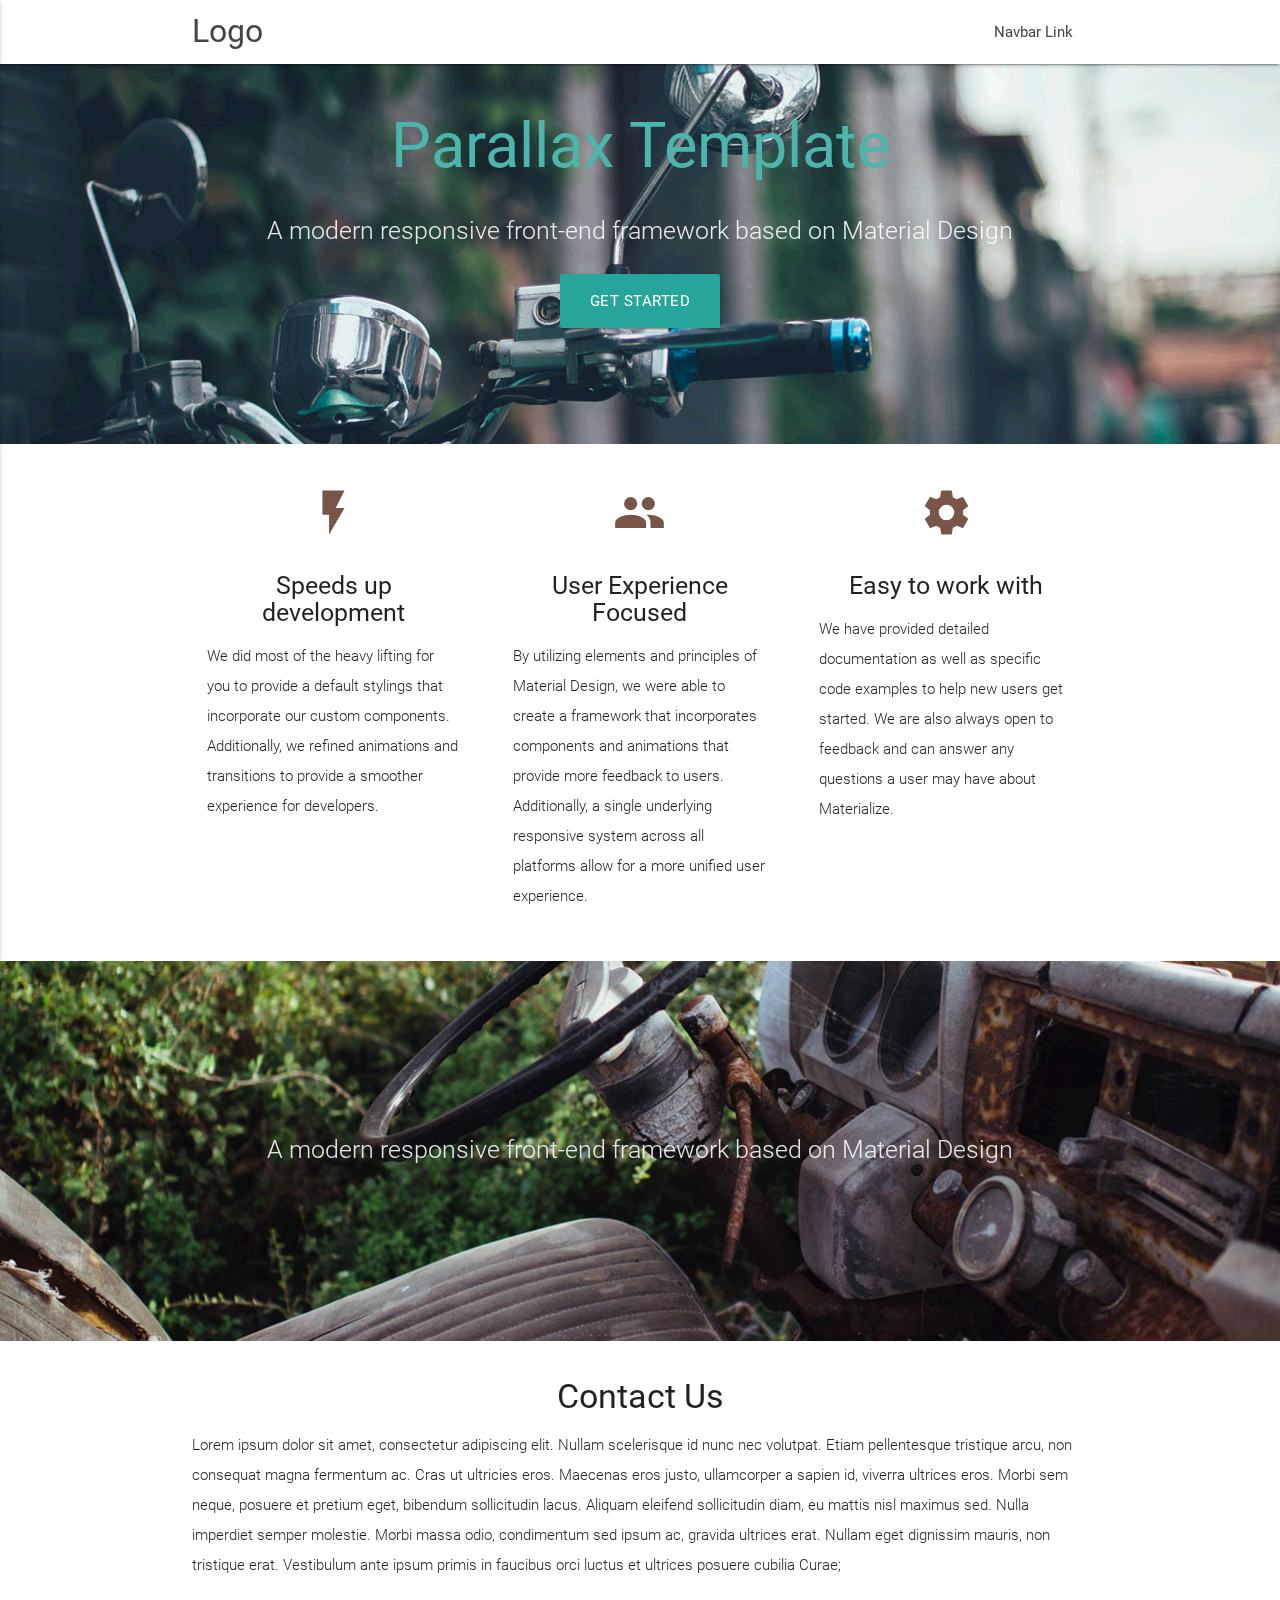
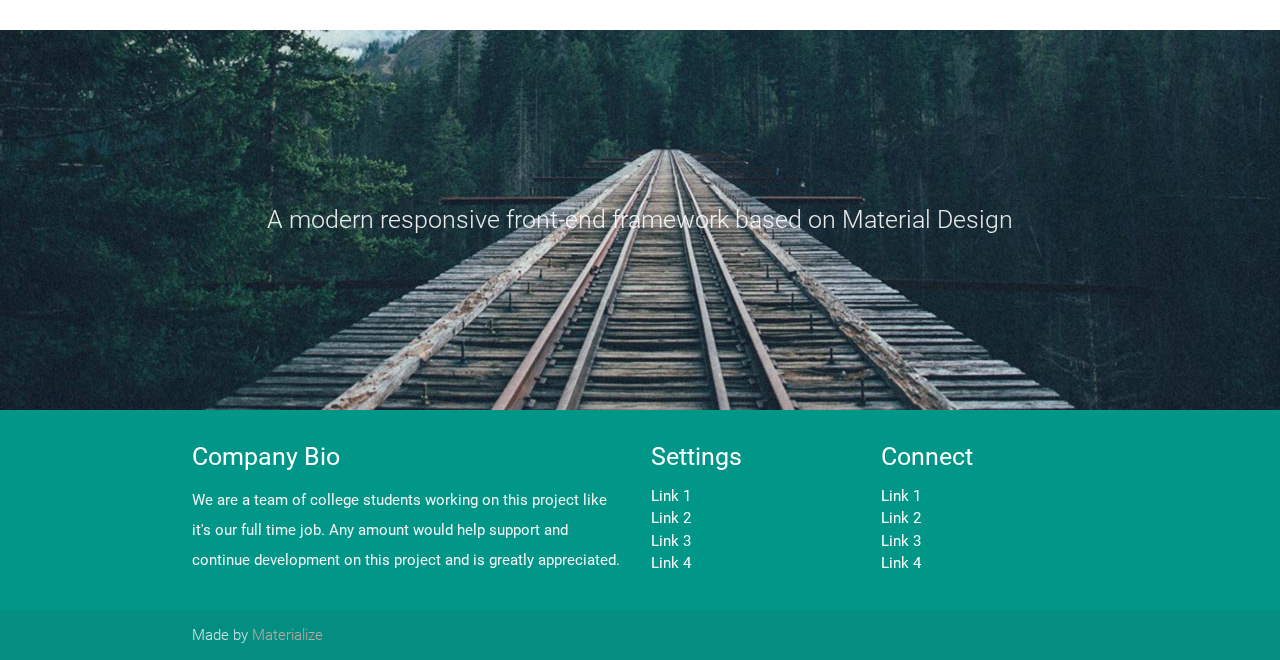
<file: majid.html>
<!DOCTYPE html>
<html lang="en">
<head>
  <meta http-equiv="Content-Type" content="text/html; charset=UTF-8"/>
  <meta name="viewport" content="width=device-width, initial-scale=1, maximum-scale=1.0, user-scalable=no"/>
  <title>Parallax Template - Materialize</title>

  <!-- CSS  -->
  <link href="https://fonts.googleapis.com/icon?family=Material+Icons" rel="stylesheet">
  <link href="css/materialize.css" type="text/css" rel="stylesheet" media="screen,projection"/>
  <link href="css/style.css" type="text/css" rel="stylesheet" media="screen,projection"/>
</head>
<body>
  <nav class="white" role="navigation">
    <div class="nav-wrapper container">
      <a id="logo-container" href="#" class="brand-logo">Logo</a>
      <ul class="right hide-on-med-and-down">
        <li><a href="#">Navbar Link</a></li>
      </ul>

      <ul id="nav-mobile" class="side-nav">
        <li><a href="#">Navbar Link</a></li>
      </ul>
      <a href="#" data-activates="nav-mobile" class="button-collapse"><i class="material-icons">menu</i></a>
    </div>
  </nav>

  <div id="index-banner" class="parallax-container">
    <div class="section no-pad-bot">
      <div class="container">
        <br><br>
        <h1 class="header center teal-text text-lighten-2">Parallax Template</h1>
        <div class="row center">
          <h5 class="header col s12 light">A modern responsive front-end framework based on Material Design</h5>
        </div>
        <div class="row center">
          <a href="http://materializecss.com/getting-started.html" id="download-button" class="btn-large waves-effect waves-light teal lighten-1">Get Started</a>
        </div>
        <br><br>

      </div>
    </div>
    <div class="parallax"><img src="background1.jpg" alt="Unsplashed background img 1"></div>
  </div>


  <div class="container">
    <div class="section">

      <!--   Icon Section   -->
      <div class="row">
        <div class="col s12 m4">
          <div class="icon-block">
            <h2 class="center brown-text"><i class="material-icons">flash_on</i></h2>
            <h5 class="center">Speeds up development</h5>

            <p class="light">We did most of the heavy lifting for you to provide a default stylings that incorporate our custom components. Additionally, we refined animations and transitions to provide a smoother experience for developers.</p>
          </div>
        </div>

        <div class="col s12 m4">
          <div class="icon-block">
            <h2 class="center brown-text"><i class="material-icons">group</i></h2>
            <h5 class="center">User Experience Focused</h5>

            <p class="light">By utilizing elements and principles of Material Design, we were able to create a framework that incorporates components and animations that provide more feedback to users. Additionally, a single underlying responsive system across all platforms allow for a more unified user experience.</p>
          </div>
        </div>

        <div class="col s12 m4">
          <div class="icon-block">
            <h2 class="center brown-text"><i class="material-icons">settings</i></h2>
            <h5 class="center">Easy to work with</h5>

            <p class="light">We have provided detailed documentation as well as specific code examples to help new users get started. We are also always open to feedback and can answer any questions a user may have about Materialize.</p>
          </div>
        </div>
      </div>

    </div>
  </div>


  <div class="parallax-container valign-wrapper">
    <div class="section no-pad-bot">
      <div class="container">
        <div class="row center">
          <h5 class="header col s12 light">A modern responsive front-end framework based on Material Design</h5>
        </div>
      </div>
    </div>
    <div class="parallax"><img src="background2.jpg" alt="Unsplashed background img 2"></div>
  </div>

  <div class="container">
    <div class="section">

      <div class="row">
        <div class="col s12 center">
          <h3><i class="mdi-content-send brown-text"></i></h3>
          <h4>Contact Us</h4>
          <p class="left-align light">Lorem ipsum dolor sit amet, consectetur adipiscing elit. Nullam scelerisque id nunc nec volutpat. Etiam pellentesque tristique arcu, non consequat magna fermentum ac. Cras ut ultricies eros. Maecenas eros justo, ullamcorper a sapien id, viverra ultrices eros. Morbi sem neque, posuere et pretium eget, bibendum sollicitudin lacus. Aliquam eleifend sollicitudin diam, eu mattis nisl maximus sed. Nulla imperdiet semper molestie. Morbi massa odio, condimentum sed ipsum ac, gravida ultrices erat. Nullam eget dignissim mauris, non tristique erat. Vestibulum ante ipsum primis in faucibus orci luctus et ultrices posuere cubilia Curae;</p>
        </div>
      </div>

    </div>
  </div>


  <div class="parallax-container valign-wrapper">
    <div class="section no-pad-bot">
      <div class="container">
        <div class="row center">
          <h5 class="header col s12 light">A modern responsive front-end framework based on Material Design</h5>
        </div>
      </div>
    </div>
    <div class="parallax"><img src="background3.jpg" alt="Unsplashed background img 3"></div>
  </div>

  <footer class="page-footer teal">
    <div class="container">
      <div class="row">
        <div class="col l6 s12">
          <h5 class="white-text">Company Bio</h5>
          <p class="grey-text text-lighten-4">We are a team of college students working on this project like it's our full time job. Any amount would help support and continue development on this project and is greatly appreciated.</p>


        </div>
        <div class="col l3 s12">
          <h5 class="white-text">Settings</h5>
          <ul>
            <li><a class="white-text" href="#!">Link 1</a></li>
            <li><a class="white-text" href="#!">Link 2</a></li>
            <li><a class="white-text" href="#!">Link 3</a></li>
            <li><a class="white-text" href="#!">Link 4</a></li>
          </ul>
        </div>
        <div class="col l3 s12">
          <h5 class="white-text">Connect</h5>
          <ul>
            <li><a class="white-text" href="#!">Link 1</a></li>
            <li><a class="white-text" href="#!">Link 2</a></li>
            <li><a class="white-text" href="#!">Link 3</a></li>
            <li><a class="white-text" href="#!">Link 4</a></li>
          </ul>
        </div>
      </div>
    </div>
    <div class="footer-copyright">
      <div class="container">
      Made by <a class="brown-text text-lighten-3" href="http://materializecss.com">Materialize</a>
      </div>
    </div>
  </footer>


  <!--  Scripts-->
  <script src="https://code.jquery.com/jquery-2.1.1.min.js"></script>
  <script src="js/materialize.js"></script>
  <script src="js/init.js"></script>

  </body>
</html>
</file>
<file: css/style.css>
/* Custom Stylesheet */
/**
 * Use this file to override Materialize files so you can update
 * the core Materialize files in the future
 *
 * Made By MaterializeCSS.com
 */

nav ul a,
nav .brand-logo {
  color: #444;
}

p {
  line-height: 2rem;
}

.button-collapse {
  color: #26a69a;
}

.parallax-container {
  min-height: 380px;
  line-height: 0;
  height: auto;
  color: rgba(255,255,255,.9);
}
  .parallax-container .section {
    width: 100%;
  }
.bGround {
	background-image: url(file:///C|/Users/farha/Desktop/parallax-template/images.jpg);
}


@media only screen and (max-width : 992px) {
  .parallax-container .section {
    position: absolute;
    top: 40%;
  }
  #index-banner .section {
    top: 10%;
  }
}

@media only screen and (max-width : 600px) {
  #index-banner .section {
    top: 0;
  }
}

.icon-block {
  padding: 0 15px;
}
.icon-block .material-icons {
  font-size: inherit;
}

footer.page-footer {
  margin: 0;
}
</file>
